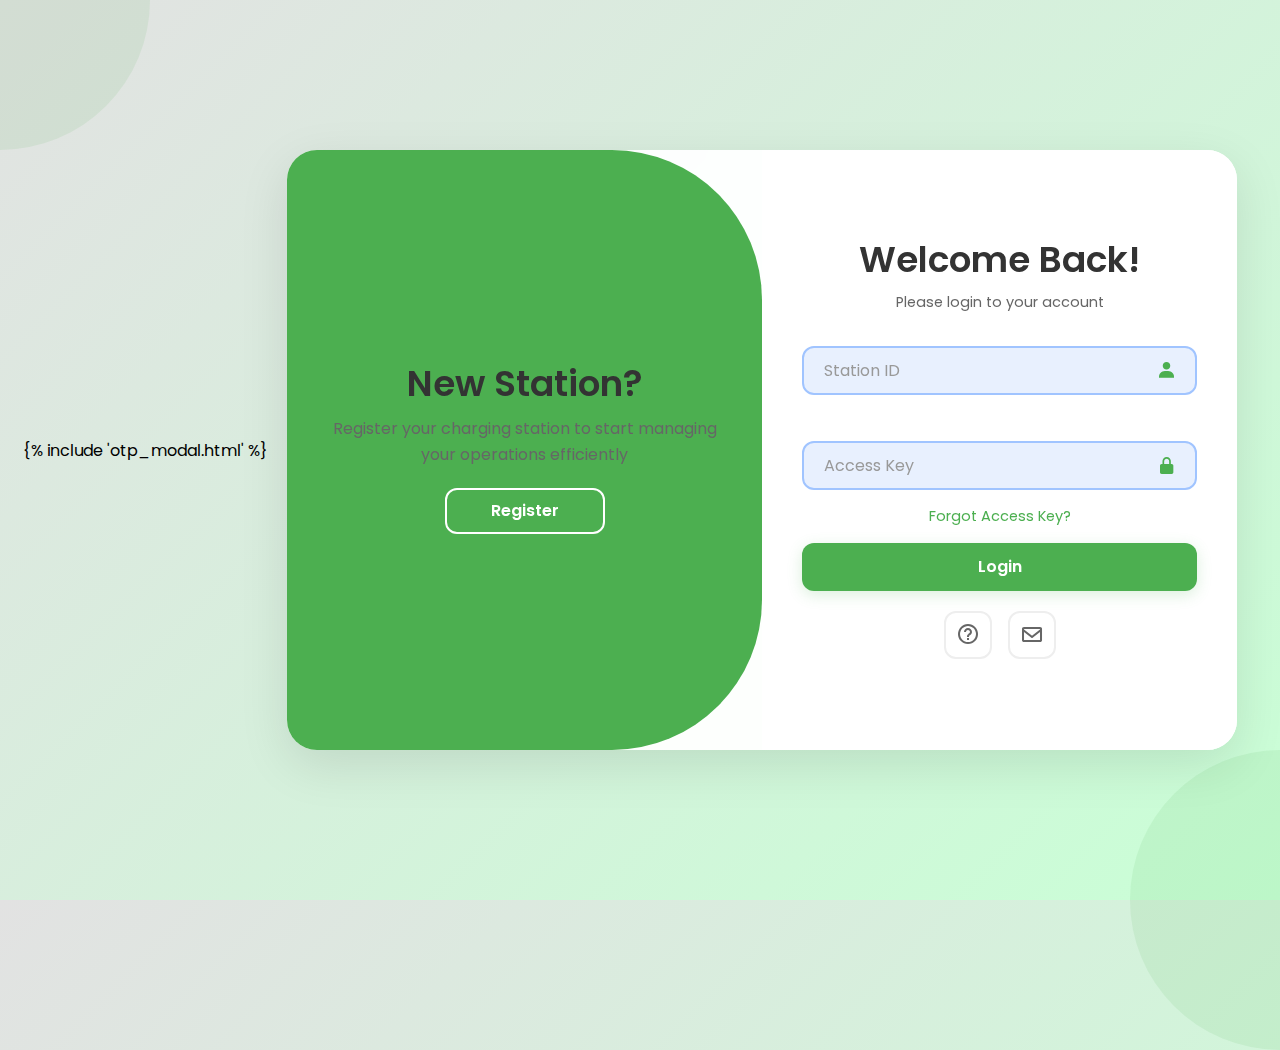
<file: templates/login.html>
<!DOCTYPE html>
<html lang="en">
<head>
    <meta charset="UTF-8">
    <meta name="viewport" content="width=device-width, initial-scale=1.0">
    <title>Login/Signup Form</title>
    <style>
        @import url('https://fonts.googleapis.com/css2?family=Poppins:ital,wght@0,100;0,200;0,300;0,400;0,500;0,600;0,700;0,800;0,900;1,100;1,200;1,300;1,400;1,500;1,600;1,700;1,800;1,900&display=swap');

        * {
            margin: 0;
            padding: 0;
            box-sizing: border-box;
            font-family: "Poppins", sans-serif;
            text-decoration: none;
            list-style: none;
        }

        body {
            display: flex;
            justify-content: center;
            align-items: center;
            min-height: 100vh;
            background: linear-gradient(135deg, #e2e2e2, #c9ffd6);
            position: relative;
            overflow: hidden;
        }

        /* Animated background elements */
        body::before,
        body::after {
            content: '';
            position: absolute;
            width: 300px;
            height: 300px;
            border-radius: 50%;
            background: rgba(76, 175, 80, 0.1);
            animation: float 8s infinite;
        }

        body::before {
            top: -150px;
            left: -150px;
            animation-delay: 0s;
        }

        body::after {
            bottom: -150px;
            right: -150px;
            animation-delay: 4s;
        }

        @keyframes float {
            0%, 100% { transform: translate(0, 0); }
            25% { transform: translate(50px, 50px); }
            50% { transform: translate(0, 100px); }
            75% { transform: translate(-50px, 50px); }
        }

        .container {
            position: relative;
            width: 950px;
            height: 600px;
            background: rgba(255, 255, 255, 0.95);
            margin: 20px;
            border-radius: 30px;
            box-shadow: 0 15px 50px rgba(0, 0, 0, 0.1);
            overflow: hidden;
            backdrop-filter: blur(10px);
            transition: all 0.3s ease;
        }

        .container:hover {
            transform: translateY(-5px);
            box-shadow: 0 20px 60px rgba(0, 0, 0, 0.15);
        }

        .container h1 {
            font-size: 36px;
            margin: -10px 0;
            color: #333;
            font-weight: 600;
        }

        .container p {
            font-size: 14.5px;
            margin: 15px 0;
            color: #666;
        }

        form { 
            width: 100%; 
        }

        .form-box {
            position: absolute;
            top: 0;
            right: 0;
            width: 50%;
            height: 100%;
            background: #fff;
            display: flex;
            flex-direction: column;
            justify-content: center;
            align-items: center;
            color: #333;
            text-align: center;
            padding: 20px 40px;
            z-index: 1;
            transition: .6s ease-in-out 1.2s, visibility 0s 1s;
            overflow-y: auto;
            box-sizing: border-box;
        }

        .container.active .form-box { 
            right: 50%; 
        }

        .form-box.register { 
            visibility: hidden; 
        }

        .container.active .form-box.register { 
            visibility: visible; 
        }

        .form-box.register p {
            margin-bottom: 10px;
        }

        .form-box.register h1 {
            margin-bottom: 15px;
        }

        .input-box {
            position: relative;
            margin-bottom: 25px;
            height: 70px;
            overflow: hidden;
        }

        .input-box .input-content {
            position: absolute;
            top: 18px;
            left: 0;
            right: 0;
            display: flex;
            align-items: center;
            height: auto;
        }

        .input-box input {
            width: 100%;
            padding: 10px 50px 10px 20px;
            background: #f5f5f5;
            border-radius: 12px;
            border: 2px solid transparent;
            outline: none;
            font-size: 16px;
            color: #333;
            font-weight: 500;
            transition: all 0.3s ease;
        }

        .input-box input:focus {
            border-color: #4CAF50;
            background: #fff;
            box-shadow: 0 0 10px rgba(76, 175, 80, 0.1);
        }

        .input-box input::placeholder {
            color: #999;
            font-weight: 400;
        }

        .input-box i {
            position: absolute;
            right: 20px;
            top: 50%;
            transform: translateY(-50%);
            font-size: 20px;
            color: #4CAF50;
            transition: all 0.3s ease;
        }

        .input-box input:focus + i {
            color: #45a049;
        }

        /* Specific styles for Login form input boxes */
        .form-box.login .input-box input {
            background: #e8f0fe; /* Light blue background */
            border: 2px solid #a0c4ff; /* Blue border */
        }

        /* Specific styles for Register form input boxes */
        .form-box.register .input-box input {
            background: #f0fff0; /* Very light green background */
            border: 2px solid #c9ffd6; /* Light green border */
        }

        .forgot-link { 
            margin: -15px 0 15px; 
        }

        .forgot-link a {
            font-size: 14.5px;
            color: #4CAF50;
            transition: all 0.3s ease;
        }

        .forgot-link a:hover {
            color: #45a049;
            text-decoration: underline;
        }

        .btn {
            width: 100%;
            height: 48px;
            background: #4CAF50;
            border-radius: 12px;
            box-shadow: 0 4px 15px rgba(76, 175, 80, 0.2);
            border: none;
            cursor: pointer;
            font-size: 16px;
            color: #fff;
            font-weight: 600;
            transition: all 0.3s ease;
            position: relative;
            overflow: hidden;
        }

        .btn:hover {
            background: #45a049;
            transform: translateY(-2px);
            box-shadow: 0 6px 20px rgba(76, 175, 80, 0.3);
        }

        .btn:active {
            transform: translateY(0);
        }

        .btn::after {
            content: '';
            position: absolute;
            top: 50%;
            left: 50%;
            width: 0;
            height: 0;
            background: rgba(255, 255, 255, 0.2);
            border-radius: 50%;
            transform: translate(-50%, -50%);
            transition: width 0.6s ease, height 0.6s ease;
        }

        .btn:hover::after {
            width: 300px;
            height: 300px;
        }

        .social-icons {
            display: flex;
            justify-content: center;
            margin-top: 20px;
        }

        .social-icons a {
            display: inline-flex;
            padding: 10px;
            border: 2px solid #eee;
            border-radius: 12px;
            font-size: 24px;
            color: #666;
            margin: 0 8px;
            transition: all 0.3s ease;
        }

        .social-icons a:hover {
            border-color: #4CAF50;
            color: #4CAF50;
            transform: translateY(-3px);
            box-shadow: 0 5px 15px rgba(76, 175, 80, 0.1);
        }

        .toggle-box {
            position: absolute;
            width: 100%;
            height: 100%;
        }

        .toggle-box::before {
            content: '';
            position: absolute;
            left: -250%;
            width: 300%;
            height: 100%;
            background: #4CAF50;
            border-radius: 150px;
            z-index: 2;
            transition: 1.8s ease-in-out;
        }

        .container.active .toggle-box::before { 
            left: 50%; 
        }

        .toggle-panel {
            position: absolute;
            width: 50%;
            height: 100%;
            color: #fff;
            display: flex;
            flex-direction: column;
            justify-content: center;
            align-items: center;
            z-index: 2;
            transition: .6s ease-in-out;
            text-align: center;
            padding: 0 40px;
        }

        .toggle-panel.toggle-left { 
            left: 0;
            transition-delay: 1.2s; 
        }

        .container.active .toggle-panel.toggle-left {
            left: -50%;
            transition-delay: .6s;
        }

        .toggle-panel.toggle-right { 
            right: -50%;
            transition-delay: .6s;
        }

        .container.active .toggle-panel.toggle-right {
            right: 0;
            transition-delay: 1.2s;
        }

        .toggle-panel p { 
            margin-bottom: 20px;
            font-size: 16px;
            line-height: 1.6;
        }

        .toggle-panel .btn {
            width: 160px;
            height: 46px;
            background: transparent;
            border: 2px solid #fff;
            box-shadow: none;
        }

        .toggle-panel .btn:hover {
            background: rgba(255, 255, 255, 0.1);
        }

        /* Loading animation for buttons */
        .btn.loading {
            pointer-events: none;
            opacity: 0.8;
        }

        .btn.loading::before {
            content: '';
            position: absolute;
            width: 20px;
            height: 20px;
            top: 50%;
            left: 50%;
            margin: -10px 0 0 -10px;
            border: 2px solid #fff;
            border-top-color: transparent;
            border-radius: 50%;
            animation: button-loading 0.8s linear infinite;
        }

        @keyframes button-loading {
            to { transform: rotate(360deg); }
        }

        /* Error message styling */
        .error-message {
            display: none;
            color: #ff4444;
            font-size: 12px;
            text-align: left;
            padding: 2px 10px;
            background: rgba(255, 68, 68, 0.1);
            border-radius: 4px;
            position: absolute;
            width: calc(100% - 40px);
            left: 20px;
            top: 0;
            white-space: nowrap;
            overflow: hidden;
            text-overflow: ellipsis;
            z-index: 10;
        }

        .input-box.error .error-message {
            display: block;
        }

        .input-box.error input {
            border-color: #ff4444;
        }

        .input-box.error i {
            color: #ff4444;
        }

        @media screen and (max-width: 650px) {
            .container { 
                height: calc(100vh - 40px);
                width: 95%;
            }

            .form-box {
                bottom: 0;
                width: 100%;
                height: 70%;
            }

            .container.active .form-box {
                right: 0;
                bottom: 30%;
            }

            .toggle-box::before {
                left: 0;
                top: -270%;
                width: 100%;
                height: 300%;
                border-radius: 20vw;
            }

            .container.active .toggle-box::before {
                left: 0;
                top: 70%;
            }

            .container.active .toggle-panel.toggle-left {
                left: 0;
                top: -30%;
            }

            .toggle-panel { 
                width: 100%;
                height: 30%;
            }

            .toggle-panel.toggle-left { top: 0; }
            .toggle-panel.toggle-right {
                right: 0;
                bottom: -30%;
            }

            .container.active .toggle-panel.toggle-right { bottom: 0; }
        }

        @media screen and (max-width: 400px) {
            .form-box { 
                padding: 20px; 
            }

            .toggle-panel h1 {
                font-size: 30px; 
            }

            .input-box input {
                padding: 12px 40px 12px 15px;
                font-size: 14px;
            }
        }

        /* Forgot Access Key Modal Styles */
        .forgot-modal {
            display: none;
            position: fixed;
            top: 0;
            left: 0;
            width: 100%;
            height: 100%;
            background: rgba(0, 0, 0, 0.5);
            z-index: 1000;
            justify-content: center;
            align-items: center;
        }

        .forgot-modal-content {
            background: white;
            padding: 30px;
            width: 90%;
            max-width: 400px;
            border-radius: 15px;
            box-shadow: 0 5px 30px rgba(0, 0, 0, 0.2);
            position: relative;
            animation: modalSlideIn 0.3s ease;
        }

        @keyframes modalSlideIn {
            from {
                transform: translateY(-50px);
                opacity: 0;
            }
            to {
                transform: translateY(0);
                opacity: 1;
            }
        }

        .forgot-modal h2 {
            color: #333;
            margin-bottom: 20px;
            font-size: 24px;
        }

        .forgot-modal p {
            color: #666;
            margin-bottom: 20px;
            font-size: 14px;
            line-height: 1.6;
        }

        .forgot-modal .close-modal {
            position: absolute;
            top: 15px;
            right: 15px;
            font-size: 24px;
            color: #666;
            cursor: pointer;
            transition: color 0.3s ease;
        }

        .forgot-modal .close-modal:hover {
            color: #333;
        }

        .forgot-modal .input-box {
            margin: 20px 0;
        }

        .forgot-modal .btn {
            margin-top: 10px;
        }

        .success-message {
            display: none;
            position: absolute;
            bottom: 20px;
            left: 50%;
            transform: translateX(-50%);
            width: calc(100% - 40px);
            max-width: 400px;
            color: #4CAF50;
            text-align: center;
            padding: 12px 16px;
            background: rgba(255, 255, 255, 0.95);
            border-radius: 8px;
            box-sizing: border-box;
            word-wrap: break-word;
            font-size: 14px;
            line-height: 1.4;
            border: 1px solid rgba(76, 175, 80, 0.3);
            z-index: 2;
            box-shadow: 0 4px 15px rgba(0, 0, 0, 0.1);
            animation: slideUp 0.3s ease-out;
            margin-top: 20px;
        }
        
        @keyframes slideUp {
            from {
                opacity: 0;
                transform: translate(-50%, 20px);
            }
            to {
                opacity: 1;
                transform: translate(-50%, 0);
            }
        }
    </style>
    <link href='https://unpkg.com/boxicons@2.1.4/css/boxicons.min.css' rel='stylesheet'>
</head>
<body>
    <!-- Add Forgot Access Key Modal -->
    <div id="forgotModal" class="forgot-modal" role="dialog" aria-labelledby="forgotModalTitle">
        <div class="forgot-modal-content">
            <span class="close-modal" aria-label="Close Modal">&times;</span>
            <h2 id="forgotModalTitle">Reset Access Key</h2>
            <p>Enter your Station ID and registered Email to receive a password reset link.</p>
            <form id="forgotForm">
                <div class="input-box">
                    <div class="input-content">
                        <input type="text" id="resetStationId" name="station_id" placeholder="Enter your Station ID" required>
                        <i class='bx bxs-user'></i>
                    </div>
                    <div class="error-message">Please enter a valid Station ID</div>
                </div>
                <div class="input-box">
                    <div class="input-content">
                        <input type="email" id="resetEmail" name="email" placeholder="Enter your registered Email" required>
                        <i class='bx bxs-envelope'></i>
                    </div>
                    <div class="error-message">Please enter your registered email address</div>
                </div>
                <button type="submit" class="btn">Send Reset Link</button>
                <div id="forgotSuccessMessage" class="success-message">
                    Reset link has been sent to your registered email.
                </div>
                <div id="forgotErrorMessage" class="error-message">
                    Station ID or Email not found. Please check and try again.
                </div>
            </form>
        </div>
    </div>

    {% include 'otp_modal.html' %}
    <div class="container">
        <div class="form-box login">
            <form action="#" class="login">
                <h1>Welcome Back!</h1>
                <p>Please login to your account</p>
                <div class="input-box">
                    <div class="input-content">
                        <input type="text" name="station_id" placeholder="Station ID" required>
                        <i class='bx bxs-user'></i>
                    </div>
                    <div class="error-message">Please enter a valid Station ID</div>
                </div>
                <div class="input-box">
                    <div class="input-content">
                        <input type="password" name="access_key" placeholder="Access Key" required>
                        <i class='bx bxs-lock-alt'></i>
                    </div>
                    <div class="error-message">Please enter your access key</div>
                </div>
                
                <div class="forgot-link">
                    <a href="#">Forgot Access Key?</a>
                </div>
                
                <button type="submit" class="btn btn-login">Login</button>
                
                <div class="social-icons">
                    <a href="#" title="Help"><i class='bx bx-help-circle'></i></a>
                    <a href="#" title="Contact Support"><i class='bx bx-envelope'></i></a>
                </div>
            </form>
        </div>

        <div class="form-box register">
            <form action="#" class="register">
                <h1>Create Account</h1>
                <p>Register your charging station</p>
                <div class="input-box">
                    <div class="input-content">
                        <input type="text" name="station_id" placeholder="Station ID" required>
                        <i class='bx bxs-user'></i>
                    </div>
                    <div class="error-message">Please enter a valid Station ID</div>
                </div>
                <div class="input-box">
                    <div class="input-content">
                        <input type="email" id="email" name="email" required placeholder="Email" onblur="checkEmailExists(this.value)">
                        <i class='bx bxs-envelope'></i>
                    </div>
                    <div id="emailError" class="error-message"></div>
                </div>
                <div class="input-box">
                    <div class="input-content">
                        <input type="name" name="name" placeholder="Location" required>
                        <i class='bx bxs-map'></i>
                    </div>
                    <div class="error-message">Please enter your location</div>
                </div>
                <div class="input-box">
                    <div class="input-content">
                        <input type="password" name="access_key" placeholder="Access Key" required>
                        <i class='bx bxs-lock-alt'></i>
                    </div>
                    <div class="error-message">Please create a strong access key</div>
                </div>
                <button type="submit" class="btn btn-register">Register</button>
                <div id="registerSuccessMessage" class="success-message" style="display: none;">
                    <p>✅ Registration successful!</p>
                    <p>Your Station ID: <strong id="successStationId"></strong></p>
                    <p>Keep your credentials safe!</p>
                    <p>You can now login with your credentials.</p>
                </div>
            </form>
        </div>

        <div class="toggle-box">
            <div class="toggle-panel toggle-left">
                <h1>New Station?</h1>
                <p>Register your charging station to start managing your operations efficiently</p>
                <button class="btn register-btn">Register</button>
            </div>

            <div class="toggle-panel toggle-right">
                <h1>Welcome Back!</h1>
                <p>Login to access your charging station dashboard</p>
                <button class="btn login-btn">Login</button>
            </div>
        </div>
    </div>

    <script>
        document.addEventListener("DOMContentLoaded", function () {
            const container = document.querySelector('.container');
            const registerBtn = document.querySelector('.register-btn');
            const loginBtn = document.querySelector('.login-btn');
            const forms = document.querySelectorAll('form');
            const inputs = document.querySelectorAll('.input-box input');
            const forgotLink = document.querySelector('.forgot-link a');
            const forgotModal = document.getElementById('forgotModal');
            const forgotForm = document.getElementById('forgotForm');
            const closeModalBtn = document.querySelector('.close-modal');

            // Forgot Access Key Modal Functions
            function openForgotModal() {
                forgotModal.style.display = 'flex';
                document.getElementById('resetStationId').focus();
                document.getElementById('forgotErrorMessage').style.display = 'none';
                document.getElementById('forgotSuccessMessage').style.display = 'none';
                forgotForm.reset();
            }

            function closeForgotModal() {
                forgotModal.style.display = 'none';
                forgotForm.reset();
                document.getElementById('forgotSuccessMessage').style.display = 'none';
                document.getElementById('forgotErrorMessage').style.display = 'none';
            }

            // Add click event to close modal button
            if (closeModalBtn) {
                closeModalBtn.addEventListener('click', closeForgotModal);
            }

            // Close modal when clicking outside
            window.onclick = function(event) {
                if (event.target === forgotModal) {
                    closeForgotModal();
                }
            }

            // Handle forgot access key form submission
            if (forgotForm) {
                forgotForm.addEventListener('submit', async function(e) {
                    e.preventDefault();
                    const stationId = document.getElementById('resetStationId').value.trim();
                    const email = document.getElementById('resetEmail').value.trim();
                    const submitBtn = this.querySelector('.btn');
                    const successMessage = document.getElementById('forgotSuccessMessage');
                    const errorMessage = document.getElementById('forgotErrorMessage');

                    if (!stationId || !email) {
                        errorMessage.textContent = 'Please enter both Station ID and Email';
                        errorMessage.style.display = 'block';
                        successMessage.style.display = 'none';
                        return;
                    }

                    const emailPattern = /^[a-zA-Z0-9._%+-]+@[a-zA-Z0-9.-]+\.[a-zA-Z]{2,}$/;
                    if (!emailPattern.test(email)) {
                        errorMessage.textContent = 'Please enter a valid email address';
                        errorMessage.style.display = 'block';
                        successMessage.style.display = 'none';
                        return;
                    }

                    submitBtn.classList.add('loading');
                    submitBtn.textContent = '';

                    try {
                        const response = await fetch('/reset-access-key', {
                            method: 'POST',
                            headers: {
                                'Content-Type': 'application/json',
                            },
                            body: JSON.stringify({ station_id: stationId, email: email })
                        });
                        const data = await response.json();
                        if (data.success) {
                            // Hide forgot modal, show OTP modal
                            closeForgotModal();
                            openOtpModal(stationId);
                        } else {
                            errorMessage.textContent = data.message || 'Station ID or Email not found. Please check and try again.';
                            errorMessage.style.display = 'block';
                            successMessage.style.display = 'none';
                        }
                    } catch (error) {
                        errorMessage.textContent = 'An error occurred. Please try again later.';
                        errorMessage.style.display = 'block';
                        successMessage.style.display = 'none';
                    } finally {
                        submitBtn.classList.remove('loading');
                        submitBtn.textContent = 'Send Reset Link';
                    }
                });
            }

            // OTP Modal logic
            const otpModal = document.getElementById('otpModal');
            const otpForm = document.getElementById('otpForm');
            const otpCloseBtn = otpModal ? otpModal.querySelector('.close-modal') : null;
            function openOtpModal(stationId) {
                otpModal.style.display = 'flex';
                document.getElementById('otpStationId').value = stationId;
                document.getElementById('otpInput').value = '';
                document.getElementById('newAccessKey').value = '';
                document.getElementById('otpErrorMessage').style.display = 'none';
                document.getElementById('otpSuccessMessage').style.display = 'none';
                document.getElementById('otpInput').focus();
            }
            function closeOtpModal() {
                otpModal.style.display = 'none';
                otpForm.reset();
                document.getElementById('otpErrorMessage').style.display = 'none';
                document.getElementById('otpSuccessMessage').style.display = 'none';
            }
            if (otpCloseBtn) {
                otpCloseBtn.addEventListener('click', closeOtpModal);
            }
            window.onclick = function(event) {
                if (event.target === forgotModal) closeForgotModal();
                if (event.target === otpModal) closeOtpModal();
            }
            if (otpForm) {
                otpForm.addEventListener('submit', async function(e) {
                    e.preventDefault();
                    const stationId = document.getElementById('otpStationId').value.trim();
                    const otp = document.getElementById('otpInput').value.trim();
                    const newAccessKey = document.getElementById('newAccessKey').value.trim();
                    const submitBtn = this.querySelector('.btn');
                    const successMessage = document.getElementById('otpSuccessMessage');
                    const errorMessage = document.getElementById('otpErrorMessage');
                    if (!otp || !newAccessKey) {
                        errorMessage.textContent = 'Please enter both OTP and new access key.';
                        errorMessage.style.display = 'block';
                        successMessage.style.display = 'none';
                        return;
                    }
                    submitBtn.classList.add('loading');
                    submitBtn.textContent = '';
                    try {
                        const response = await fetch('/verify-otp', {
                            method: 'POST',
                            headers: { 'Content-Type': 'application/json' },
                            body: JSON.stringify({ station_id: stationId, otp: otp, new_access_key: newAccessKey })
                        });
                        const data = await response.json();
                        if (data.success) {
                            successMessage.textContent = data.message || 'Access key changed successfully!';
                            successMessage.style.display = 'block';
                            errorMessage.style.display = 'none';
                            otpForm.reset();
                            setTimeout(closeOtpModal, 3000);
                        } else {
                            errorMessage.textContent = data.message || 'Invalid OTP or expired.';
                            errorMessage.style.display = 'block';
                            successMessage.style.display = 'none';
                        }
                    } catch (error) {
                        errorMessage.textContent = 'An error occurred. Please try again.';
                        errorMessage.style.display = 'block';
                        successMessage.style.display = 'none';
                    } finally {
                        submitBtn.classList.remove('loading');
                        submitBtn.textContent = 'Verify & Change Access Key';
                    }
                });
            }

            // Add click event to forgot link
            if (forgotLink) {
                forgotLink.addEventListener('click', function(e) {
                    e.preventDefault();
                    openForgotModal();
                });
            }

            // Toggle transition
            if (registerBtn && loginBtn && container) {
                registerBtn.addEventListener('click', () => {
                    container.classList.add('active');
                });

                loginBtn.addEventListener('click', () => {
                    container.classList.remove('active');
                });
            }

            // Form validation
            forms.forEach(form => {
                // Skip forgotForm and otpForm, which have their own handlers
                if (form.id === 'forgotForm' || form.id === 'otpForm') return;
                form.addEventListener('submit', async function(e) {
                    e.preventDefault();
                    let isValid = true;

                    const formInputs = this.querySelectorAll('input');
                    
                    formInputs.forEach(input => {
                        const inputBox = input.parentElement;
                        
                        if (!input.value.trim()) {
                            inputBox.classList.add('error');
                            isValid = false;
                        } else {
                            inputBox.classList.remove('error');
                        }

                        // Specific validation for email input
                        if (input.name === 'email' && input.value.trim()) {
                            const emailPattern = /^[a-zA-Z0-9._%+-]+@[a-zA-Z0-9.-]+\.[a-zA-Z]{2,}$/;
                            if (!emailPattern.test(input.value.trim())) {
                                inputBox.classList.add('error');
                                inputBox.querySelector('.error-message').textContent = 'Please enter a valid email address';
                                isValid = false;
                            } else {
                                inputBox.classList.remove('error');
                            }
                        }
                    });

                    if (isValid) {
                        const submitBtn = this.querySelector('.btn');
                        submitBtn.classList.add('loading');
                        submitBtn.textContent = '';

                        try {
                            const formData = {};
                            formInputs.forEach(input => {
                                formData[input.name] = input.value.trim();
                            });

                            // Add action based on form class
                            formData.action = this.classList.contains('login') ? 'login' : 'register';

                            const response = await fetch('/', {
                                method: 'POST',
                                headers: {
                                    'Content-Type': 'application/json',
                                },
                                body: JSON.stringify(formData)
                            });

                            const data = await response.json();

                            if (response.ok) {
                                if (formData.action === 'register') {
                                    const successMessageDiv = this.querySelector('#registerSuccessMessage');
                                    if (successMessageDiv) {
                                        successMessageDiv.textContent = data.message || 'Registration successful! Please proceed to login.';
                                        successMessageDiv.style.display = 'block';
                                        // Automatically switch to login panel after a short delay
                                        setTimeout(() => {
                                            container.classList.remove('active');
                                            successMessageDiv.style.display = 'none'; // Hide message after switching
                                        }, 2000); 
                                    }
                                } else if (data.redirect) {
                                    window.location.href = data.redirect;
                                }
                            } else {
                                const errorMessage = this.querySelector('.error-message');
                                if (errorMessage) {
                                    errorMessage.textContent = data.error || 'An error occurred';
                                    errorMessage.style.display = 'block';
                                }
                            }
                        } catch (error) {
                            console.error('Error:', error);
                            const errorMessage = this.querySelector('.error-message');
                            if (errorMessage) {
                                errorMessage.textContent = 'An error occurred. Please try again.';
                                errorMessage.style.display = 'block';
                            }
                        } finally {
                            submitBtn.classList.remove('loading');
                            submitBtn.textContent = this.classList.contains('login') ? 'Login' : 'Register';
                        }
                    }
                });
            });

            // Email validation function
            async function validateEmail(email) {
                if (!email) return false;
                
                try {
                    const response = await fetch('/check-email', {
                        method: 'POST',
                        headers: {
                            'Content-Type': 'application/json',
                        },
                        body: JSON.stringify({ email: email })
                    });
                    
                    const data = await response.json();
                    return data.exists === true;
                } catch (error) {
                    console.error('Error checking email:', error);
                    return false;
                }
            }

            // Add email validation on blur
            const emailInput = document.querySelector('input[name="email"]');
            if (emailInput) {
                emailInput.addEventListener('blur', async function() {
                    const email = this.value.trim();
                    const emailError = document.getElementById('emailError');
                    const emailRegex = /^[^\s@]+@[^\s@]+\.[^\s@]+$/;
                    
                    if (!email) {
                        emailError.textContent = 'Email is required';
                        emailError.style.display = 'block';
                        this.parentElement.classList.add('error');
                        return;
                    }
                    
                    if (!emailRegex.test(email)) {
                        emailError.textContent = 'Please enter a valid email address';
                        emailError.style.display = 'block';
                        this.parentElement.classList.add('error');
                        return;
                    }
                    
                    // Show loading state
                    emailError.textContent = 'Checking email availability...';
                    emailError.style.display = 'block';
                    emailError.style.color = '#666';
                    
                    const emailExists = await validateEmail(email);
                    
                    if (emailExists) {
                        emailError.textContent = 'This email is already registered';
                        emailError.style.color = '#ff4444';
                        this.parentElement.classList.add('error');
                    } else {
                        emailError.style.display = 'none';
                        this.parentElement.classList.remove('error');
                    }
                });
                
                // Clear error on input
                emailInput.addEventListener('input', function() {
                    document.getElementById('emailError').style.display = 'none';
                    this.parentElement.classList.remove('error');
                });
            }

            // Real-time validation - only apply error on blur if empty, or on input if already in error state
            inputs.forEach(input => {
                input.addEventListener('blur', function() {
                    const inputBox = this.parentElement;
                    if (!this.value.trim()) {
                        inputBox.classList.add('error');
                    } else {
                        inputBox.classList.remove('error');
                    }
                });

                input.addEventListener('input', function() {
                    const inputBox = this.parentElement;
                    if (this.classList.contains('error') || !this.value.trim()) { // Only re-validate if already errored or empty
                        if (this.value.trim()) {
                            inputBox.classList.remove('error');
                        } else {
                            inputBox.classList.add('error');
                        }
                    }
                });
            });
        });
    </script>
</body>
</html>
</file>
